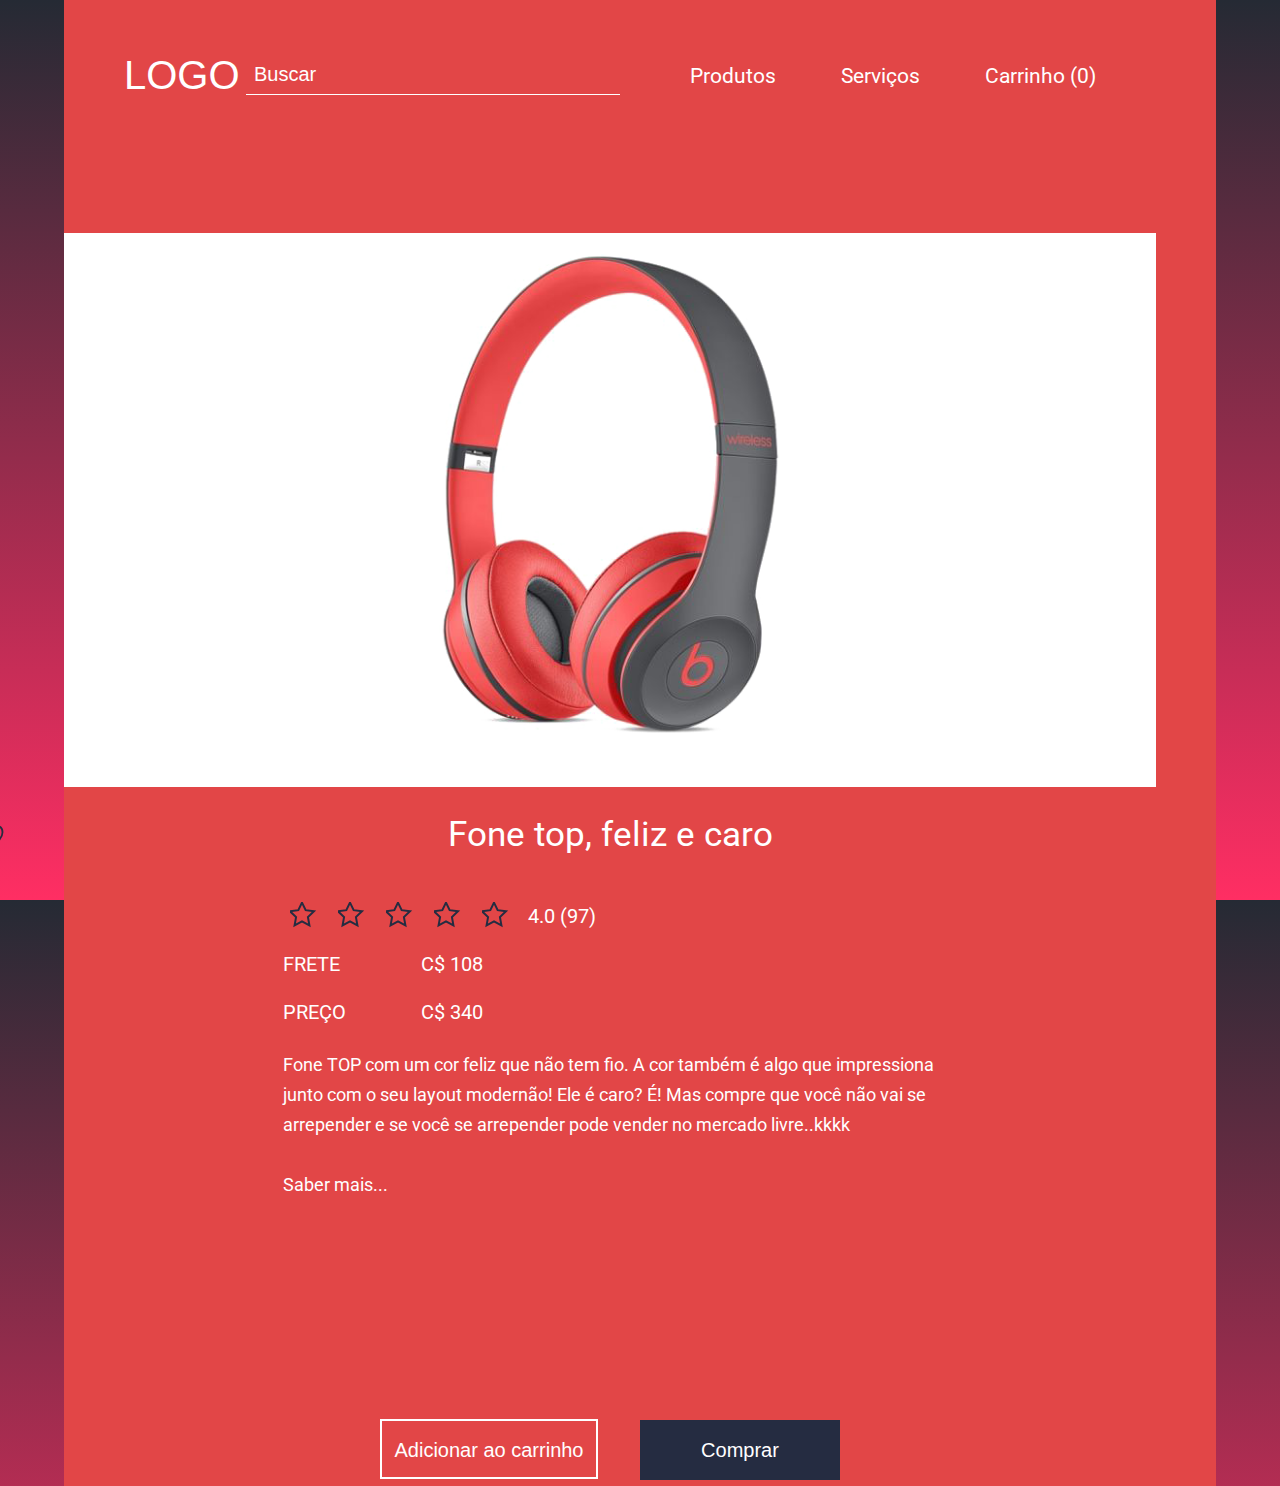
<file: index.html>
<!DOCTYPE html>
<html>

<head>
  <meta charset="utf-8" />
  <meta name="viewport" content="width-device-width">
  <title>Loja de Fone</title>
  <link rel="preconnect" href="https://fonts.googleapis.com">
  <link rel="preconnect" href="https://fonts.gstatic.com" crossorigin>
  <link href="https://fonts.googleapis.com/css2?family=Roboto:wght@300;400;700&display=swap" rel="stylesheet">
  <link rel="stylesheet" href="css/reset.css" />
  <link rel="stylesheet" href="css/base.css">
  <link rel="stylesheet" href="css/container-store.css" />
  <link rel="stylesheet" href="css/header-store.css" />
  <link rel="stylesheet" href="css/photo-product.css">
  <link rel="stylesheet" href="css/wrap-product.css">
  <link rel="stylesheet" href="css/button-store.css" />
  <link rel="stylesheet" href="css/description-product.css" />
</head>

<body>
  <div class="container-store">
    <header class="header-store">
      <h1 class="title">Logo</h1>
      <!--Busca vou guardar para usar mais tarde -->
      <nav class="navigation">
        <input type="text" placeholder="Buscar">
        <a class="action" href="#">Produtos</a>
        <a class="action" href="#">Serviços</a>
        <a class="action -last" href="#">Carrinho (0)</a>
      </nav>
    </header>

    <figure class="photo-product"><img class="photo" src="img/phone.png" alt="Fone de ouvido"></figure>

    <section class="wrap-product">
      <dl class="description-product">
        <dt class="title">Fone top, feliz e caro</dt>
        <dd class="item -heart">
          <svg class="icon" xmlns="http://www.w3.org/2000/svg" width="36" height="36" viewBox="0 0 36 36">
            <path
              d="M12 4.435c-1.989-5.399-12-4.597-12 3.568 0 4.068 3.06 9.481 12 14.997 8.94-5.516 12-10.929 12-14.997 0-8.118-10-8.999-12-3.568z" />
          </svg>


        </dd>

        <dd class="item -star">
          <ol>
            <li class="star"><svg class="icon" xmlns="http://www.w3.org/2000/svg" width="36" height="36"
                viewBox="0 0 36 36">
                <path
                  d="M12 .587l3.668 7.568 8.332 1.151-6.064 5.828 1.48 8.279-7.416-3.967-7.417 3.967 1.481-8.279-6.064-5.828 8.332-1.151z" />
              </svg>
            </li>
            <li class="star"><svg class="icon" xmlns="http://www.w3.org/2000/svg" width="36" height="36"
                viewBox="0 0 36 36">
                <path
                  d="M12 .587l3.668 7.568 8.332 1.151-6.064 5.828 1.48 8.279-7.416-3.967-7.417 3.967 1.481-8.279-6.064-5.828 8.332-1.151z" />
              </svg>
            </li>
            <li class="star"><svg class="icon" xmlns="http://www.w3.org/2000/svg" width="36" height="36"
                viewBox="0 0 36 36">
                <path
                  d="M12 .587l3.668 7.568 8.332 1.151-6.064 5.828 1.48 8.279-7.416-3.967-7.417 3.967 1.481-8.279-6.064-5.828 8.332-1.151z" />
              </svg>
            </li>
            <li class="star"><svg class="icon" xmlns="http://www.w3.org/2000/svg" width="36" height="36"
                viewBox="0 0 36 36">
                <path
                  d="M12 .587l3.668 7.568 8.332 1.151-6.064 5.828 1.48 8.279-7.416-3.967-7.417 3.967 1.481-8.279-6.064-5.828 8.332-1.151z" />
              </svg>
            </li>
            <li class="star"><svg class="icon" xmlns="http://www.w3.org/2000/svg" width="36" height="36"
                viewBox="0 0 36 36">
                <path
                  d="M12 .587l3.668 7.568 8.332 1.151-6.064 5.828 1.48 8.279-7.416-3.967-7.417 3.967 1.481-8.279-6.064-5.828 8.332-1.151z" />
              </svg>
            </li>
          </ol>
        </dd>
        <dd class="item -number">4.0 (97)</dd>
        <dd class="item -info"><strong class="contrast">Frete</strong> C$ 108</dd>
        <dd class="item -info"><strong class="contrast">Preço</strong> C$ 340</dd>
        <dd class="text">Fone TOP com um cor feliz que não tem fio. A cor também é algo que impressiona junto com
          o seu layout modernão! Ele é caro? É! Mas compre que você não vai se arrepender e se você se arrepender pode
          vender no mercado livre..kkkk</dd>
        <dd class="text -more"><a href="#" class="action">Saber mais...</a></dd>
      </dl>

      <div class="buttons">
        <button class="button-store -second" href="#">Adicionar ao carrinho</button>
        <a class="button-store" href="comprar.html">Comprar</a>
      </div>

    </section>


  </div>
  <script src="js/description-product.js"></script>
  <script src="js/home.js"></script>
</body>

</html>
</file>
<file: css/base.css>
html, body {
  height: 100%;
}
body {
  background-color: #252a34;
  background-image: linear-gradient(to bottom,#252a34, #ff2e63);
}
</file>
<file: css/container-store.css>
.container-store {
  margin: 0 auto;
  box-sizing: border-box;
  background-color: #e24647;
  width: 90%;
  max-width: 1330px;
  padding: 55px 60px 165px 0;
  /* position: absolute;
  left: 50%;
  transform: translateX(-50%); */
  }

  @media (width: 1470px), (max-height: 952px) {
    .container-store {
      max-width: 1330px;
      margin-left: auto;
      margin-right: auto;
    }

  @media (max-width: 1310px) {
    .container-store {
      padding: right;
    }
  }  

    @media (max-width: 335px) {
      .header-store > .navigation {
        display: none;
      }
  }
}
</file>
<file: css/header-store.css>
.header-store {
  color: #fff;
  overflow: hidden;
  margin-bottom: 138px;
  padding-left: 60px;
}

.header-store > .title {
  font-size: 40px;
  font-family: Arial, "Roboto", sans-serif;
  float: left;
  text-transform: uppercase;
}

.header-store > .navigation {
  font-size: 21px;
  font-family: "Segoe UI", "Roboto", sans-serif;
  float: right;
}

.header-store [type="text"] {
  background: transparent;
  border: none;
  border-bottom: 1px solid #fff;
  color: #fff;
  font-family: Arial, "Roboto", sans-serif;
  font-size: 20px;
  padding: 8px;
  width: 358px;
  margin-right: 65px;
  vertical-align: bottom;
}

.header-store [type="text"]::placeholder {
  color: inherit;
}

.header-store .action {
  display: inline-block;
  text-decoration: none;  
  color: inherit;
  margin-right: 60px;
  padding-bottom: 8px;
  position: relative;
}

.header-store .-last {
  margin-right: 0;
}

.header-store .border {
  content: "";
  height: 1px;
  width: 100%;
  background-color: #fff;
  position: absolute;
  bottom: 0;
  left: 0;
  transition: scaleX(0);
  transition: transform 200ms linear;
  transform-origin: center left;
}

.header-store .action:hover:after {
  transform: scale(1);
}

@media (max-width: 1310px) {
  .header-store {
    padding-right: 60px;
  }
}

@media (max-width: 1235px) {
  .header-store {
    margin-bottom: 70px;
  }

  .header-store > .title {
    float: none;
    text-align: center;
    margin-bottom: 20px;
  }

  .header-store > .navigation {
    float: none;
    text-align: center;
  }

  @media (max-width: 955px) {
    .header-store {
      padding-left: 30px;
      padding-right: 30px;
    }
    .header-store [type="search"] {
      display: none;
    }
  }

  @media (max-width: 530px) {
    .header-store .action {
      margin-right: 30px;
    }
  }

  @media (max-width: 465px) {
    .header-store .action {
      margin-right: 15px;
    }
  }

   @media (max-width: 955px) {
      .container-store {
        padding-right: 30px;
      }      
    }

  @media (max-width: 375px) {
      .container-store {
        padding-right: 16px;
        padding-left: 16px;
      }

      .header-store .action {
        margin-right: 8px;
      }
    }
}
</file>
<file: css/photo-product.css>
.photo-product {
  background-color: #fff;
  display: inline-block;
  height: 554px;
  vertical-align: middle;
  border-top-right-radius: 150px;
  border-bottom-right-radius: 150px;
  margin-right: 157px;
}

@media (max-width: 1325px) {
  .photo-product {
    margin-right: 140px;
    border-radius: 0;
    text-align: center;
  }
}

@media (max-width: 1310px) {
  .photo-product {
    display: block;
    margin-right: 0;
    border-radius: 0;
    margin-bottom: 30px;
  }
}

@media (max-width: 560px) {
  .photo-product {
    height: auto;
  }
  .photo-product > .photo {
    width: 100%;
  }
}
</file>
<file: css/wrap-product.css>
.wrap-product {
  display: inline-block;
  width: 554px;
  vertical-align: middle;
  position: relative;
  }

  .wrap-product > .buttons {
    position: absolute;
    bottom: 0px;
    transform: translateY( calc(100% + 98px) );
  }

  @media (max-width: 1310px) {
    .wrap-product {
      width: 100%;
    }

    .wrap-product > .buttons {
      position: static;
      width: 100%;
      min-width: 655px;
      margin-left: auto;
      margin-right: auto;
      text-align: center;
    }
  }
</file>
<file: css/button-store.css>
.button-store {
  box-sizing: border-box;
  display: inline-block;
  background-color: #252c41;
  font-size: 20px;
  color: #fff;
  font-family: Arial, "Roboto", sans-serif;
  width: 200px;
  height: 60px;
  line-height: 60px;
  margin-right: 0;
  text-align: center;
  text-decoration: none;
  border: none;
  cursor: pointer;

  transition: all 300ms linear;
}

.button-store:hover,
.button-store:focus {
  background-color: #fff;
  color: #e24647;
}

.button-store:active {
  transform: scale(0.9);
}

.button-store.-second {
  background-color: transparent;
  border: 2px solid #fff;
  width: 218px;
  height: 60px;
  line-height: 56px;
  margin-right: 38px;
}

.button-store.-second:hover,
.button-store:focus {
  background-color: #fff;
  color: #e24647;
}

.button-store > button,
.button-store > a {
  font-size: inherit;
  background-color: inherit;
  border: none;
  color: inherit;
  text-decoration: inherit;
}

@media (max-width: 500px) {
  .button-store.-second {
    margin-right: 20px;
  }
}

@media (max-width: 470px) {
  .button-store,
  .button-store.-second {
    display: block;
    width: 90%;
    margin-left: auto;
    margin-right: auto;
  }

  .button-store.-second {
    margin-bottom: 20px;
  }
}
</file>
<file: css/description-product.css>
.description-product {
  font-family: "Roboto", sans-serif;
  color: #fff;
}

.description-product > .title {
  font-size: 25px;
  margin-bottom: 50px;
}

.description-product > .item {
  font-size: 20px;
  margin-bottom: 28px;
}

.description-product > .item.-heart {
  position: absolute;
  transform-origin: center;
  left: -85px;
  top: 8px;
  transition: all linear 250ms;
  cursor: pointer;
  width: 33px;
  height: 29px;
}

.description-product > .item.-heart.-active .icon {
  fill: #252c41;
}

.description-product .star .icon {
  fill: transparent;
  stroke: #252c41;
  stroke-width: 2;
  transition: transform 200ms linear;
} 

.description-product .star .icon:hover {
  transform: scale(1.2);
  transition: none;
}

.description-product .item .star .icon.-active {
  display: none;
}

.description-product > .item.-active .star .icon-active{
  display: none;
}

.description-product > .item.-active .star .icon-active{
  display: block;
}

.description-product .star {
  display: inline-block;
   margin-left: 7px;
}

.description-product > .item.-heart > svg{
  height: 33px;
}

.description-product > .item.-heart:hover {
  transform: scale(1.25);
}

.item.-heart .icon {
    fill: transparent;
    stroke: #252c41;
    stroke-width: 2;
}

.item .-star:hover {
  transform: scale(1.25)
}

.item .-star {
  transition: all linear 250ms;
}

.description-product > .item.-star {
  margin-bottom: 10px;
}

.description-product > .item.-info {
  width: 200px;  
  text-align: right;
}

.description-product > .item .-info {
  margin-bottom: 72px;
}

.description-product > .item.-last {
  margin-bottom: 72px;
}

.description-product .contrast {
  text-transform: uppercase;
  float: left;  
}

.description-product > .text {
  font-size: 18px;
  line-height: 30px;
  margin-bottom: 30px;
}

.description-product > .text.-more {
  margin-bottom: 0;
}

.description-product .action {
  color: inherit;
  text-decoration: none;
}

@media (max-width: 1310px) {
  .description-product {
    width: 50%;
    min-width: 655px;
    margin: 0 auto 60px;
  }
  .description-product > .title {
    font-size: 35px;
    text-align: center;
  }

  .description-product > .item.-star {
    float: left;
    margin-right: 10px;
  }
  .description-product > .item.-number {
    padding-top: 4px;
  }
}

@media (max-width: 720px) {
  .description-product {
    width: 90%;
    min-width: auto;
  }
}
</file>
